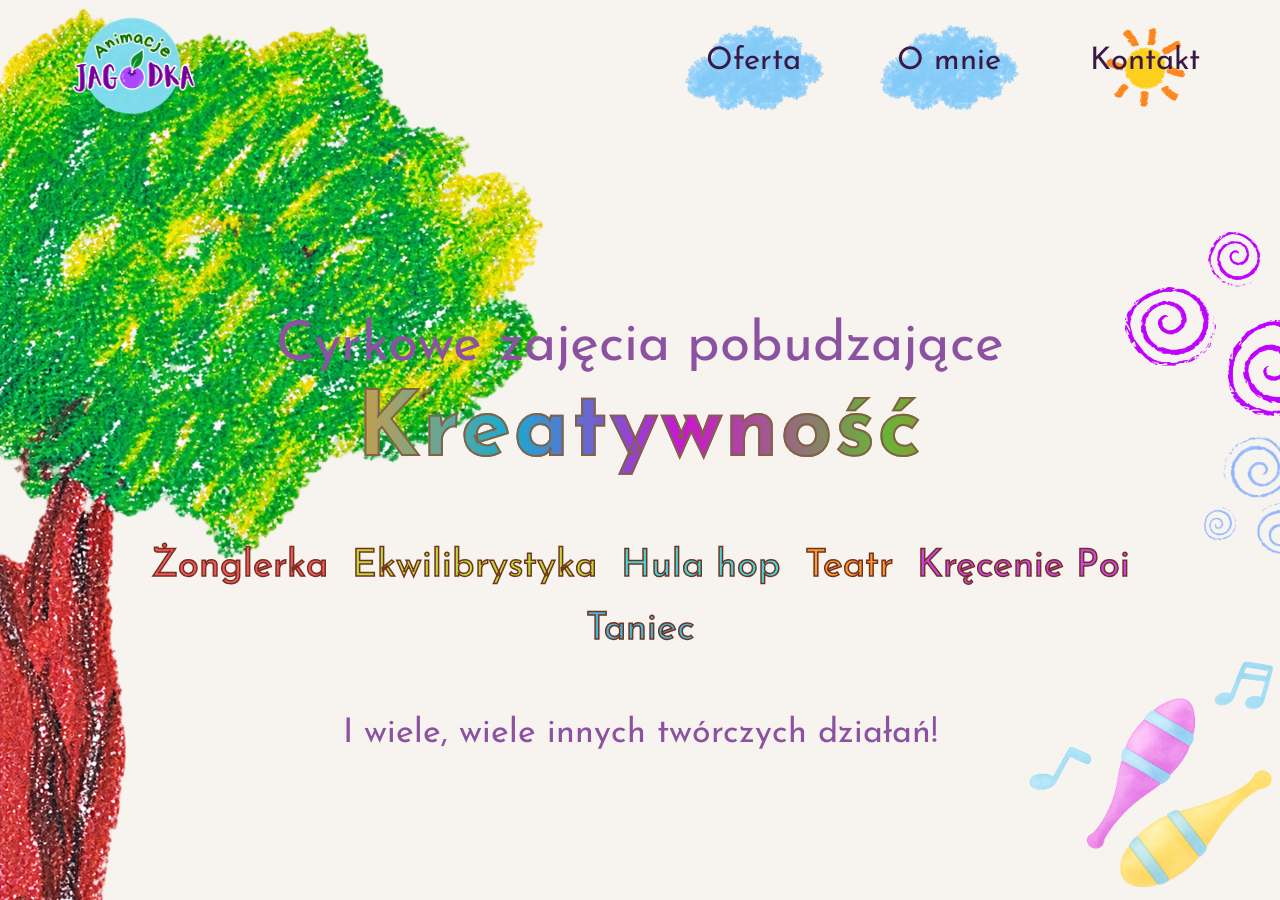
<file: index.html>
<!doctype html>
<html lang="pl">
<head>
    <meta charset="utf-8">
    <meta name="viewport" content="width=device-width,initial-scale=1">
    <title>Animacje Jagódka</title>
    <meta name="description" content="Cyrkowe zajęcia pobudzające kreatywność dzieci.">
    <link rel="preconnect" href="https://fonts.googleapis.com">
    <link rel="preconnect" href="https://fonts.gstatic.com" crossorigin>
    <link href="https://fonts.googleapis.com/css2?family=Josefin+Sans:ital,wght@0,100..700;1,100..700&display=swap" rel="stylesheet">
    <link rel="stylesheet" href="css/styles.css">
</head>
<body class="home-page">
<header class="site-header">
    <nav class="navbar" aria-label="Główna nawigacja">
        <a class="brand" href="index.html" aria-label="Animacje Jagódka — strona główna">
            <img src="assets/logo.png" alt="Animacje Jagódka">
        </a>
        <div class="nav-links">
            <a href="cyrkowo-rozwojowo.html">Oferta</a>
            <a href="o-mnie.html">O mnie</a>
            <a href="kontakt.html">Kontakt</a>
        </div>
    </nav>
</header>
<main class="home-hero">
    <img class="tree" src="assets/tree-index.png" alt="" aria-hidden="true">
    <img class="home-decoration home-circles-lower" src="assets/circles1-index.png" alt="" aria-hidden="true">
    <img class="home-decoration home-circles-right" src="assets/circles2-index.png" alt="" aria-hidden="true">
    <img class="home-decoration home-toys" src="assets/toys-index.png" alt="" aria-hidden="true">
    <div class="home-copy"><p class="home-eyebrow">Cyrkowe zajęcia pobudzające</p>
        <h1>Kreatywność</h1>
        <ul class="home-skills" aria-label="Przykładowe aktywności">
            <li>Żonglerka</li>
            <li>Ekwilibrystyka</li>
            <li>Hula hop</li>
            <li>Teatr</li>
            <li>Kręcenie Poi</li>
            <li>Taniec</li>
        </ul>
        <p class="home-more">I wiele, wiele innych twórczych działań!</p></div>
</main>
</body>
</html>
</file>
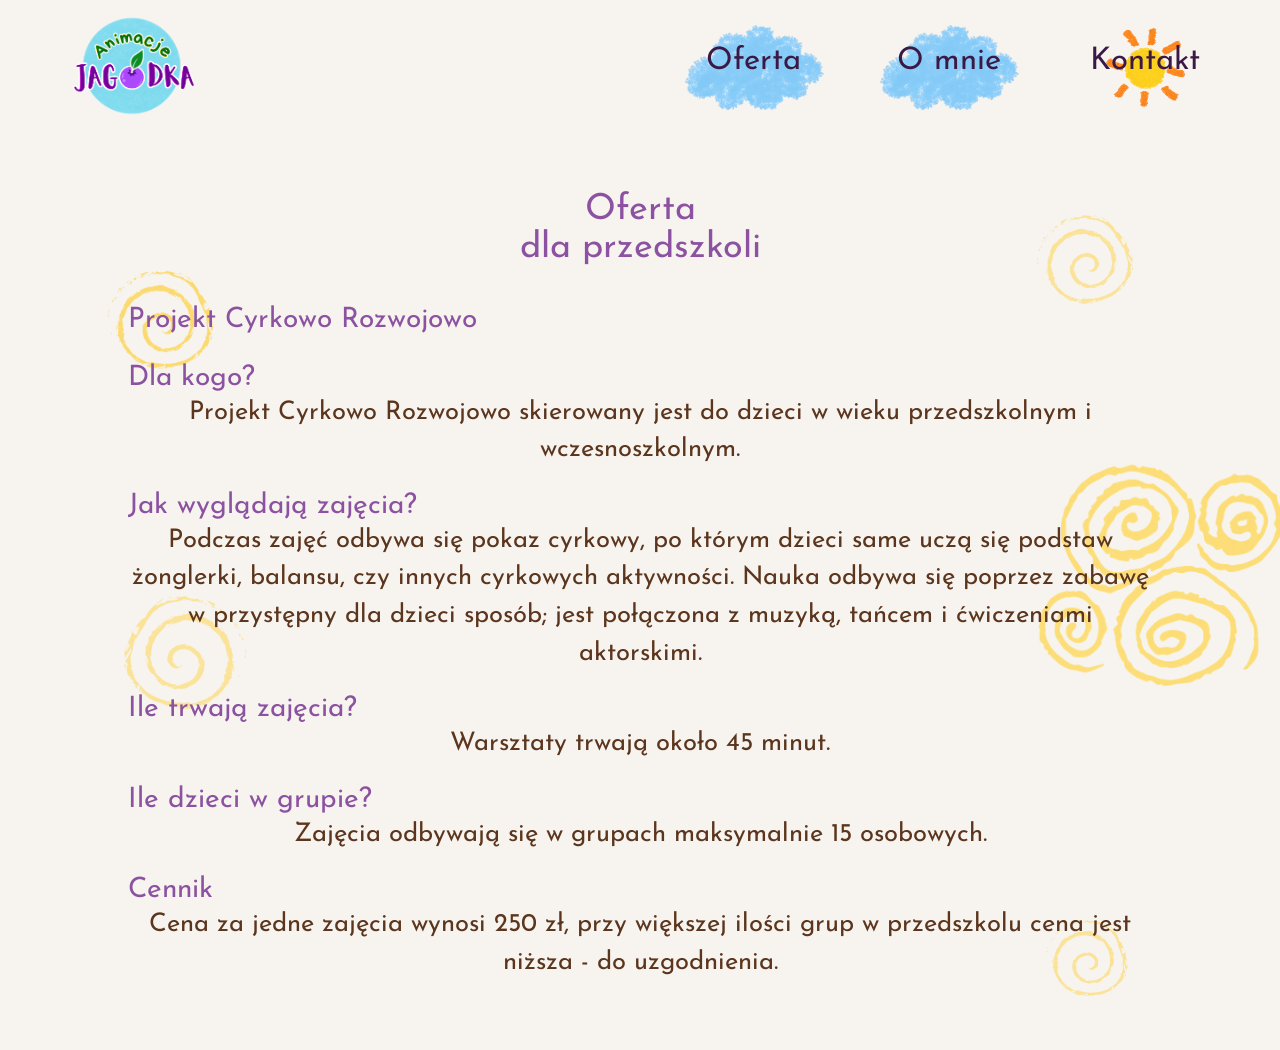
<file: cyrkowo-rozwojowo.html>
<!doctype html>
<html lang="pl">
<head>
    <meta charset="utf-8">
    <meta name="viewport" content="width=device-width,initial-scale=1">
    <title>Cyrkowo Rozwojowo | Animacje Jagódka</title>
    <meta name="description"
          content="Projekt Cyrkowo Rozwojowo — twórcze zajęcia cyrkowe dla dzieci w wieku przedszkolnym.">
    <link rel="preconnect" href="https://fonts.googleapis.com">
    <link rel="preconnect" href="https://fonts.gstatic.com" crossorigin>
    <link href="https://fonts.googleapis.com/css2?family=Josefin+Sans:ital,wght@0,100..700;1,100..700&display=swap" rel="stylesheet">
    <link rel="stylesheet" href="css/styles.css">
</head>
<body class="offer-page">
<header class="site-header">
    <nav class="navbar" aria-label="Główna nawigacja">
        <a class="brand" href="index.html" aria-label="Animacje Jagódka — strona główna">
            <img src="assets/logo.png" alt="Animacje Jagódka">
        </a>
        <div class="nav-links">
            <a href="cyrkowo-rozwojowo.html" aria-current="page">Oferta</a>
            <a href="o-mnie.html">O mnie</a>
            <a href="kontakt.html">Kontakt</a>
        </div>
    </nav>
</header>
<main class="offer-content">
    <img class="offer-decoration offer-circles-small" src="assets/circles3-cyrkowo-rozwojowo.png" alt="" aria-hidden="true">
    <img class="offer-decoration offer-circles-large" src="assets/circles4-cyrkowo-rozwojowo.png" alt="" aria-hidden="true">
    <img class="offer-decoration offer-circle-accent offer-circle-accent-top" src="assets/circles3-cyrkowo-rozwojowo.png" alt="" aria-hidden="true">
    <img class="offer-decoration offer-circle-accent offer-circle-accent-middle" src="assets/circles3-cyrkowo-rozwojowo.png" alt="" aria-hidden="true">
    <img class="offer-decoration offer-circle-accent offer-circle-accent-bottom" src="assets/circles3-cyrkowo-rozwojowo.png" alt="" aria-hidden="true">
    <header class="offer-heading"><p>Oferta<br><span>dla przedszkoli</span></p>
        <h1>Projekt Cyrkowo Rozwojowo</h1></header>
    <section class="offer-details" aria-label="Informacje o projekcie">
        <h2>Dla kogo?</h2>
        <p>Projekt Cyrkowo Rozwojowo skierowany jest do dzieci w wieku przedszkolnym i wczesnoszkolnym.</p>
        <h2>Jak wyglądają zajęcia?</h2>
        <p>Podczas zajęć odbywa się pokaz cyrkowy, po którym dzieci same uczą się podstaw żonglerki, balansu, czy innych
            cyrkowych aktywności. Nauka odbywa się poprzez zabawę w przystępny dla dzieci sposób; jest połączona z
            muzyką, tańcem i ćwiczeniami aktorskimi.</p>
        <h2>Ile trwają zajęcia?</h2>
        <p>Warsztaty trwają około 45 minut.</p>
        <h2>Ile dzieci w grupie?</h2>
        <p>Zajęcia odbywają się w grupach maksymalnie 15 osobowych.</p>
        <h2>Cennik</h2>
        <p>Cena za jedne zajęcia wynosi 250 zł, przy większej ilości grup w przedszkolu cena jest niższa - do uzgodnienia.</p>
    </section>
</main>
</body>
</html>
</file>
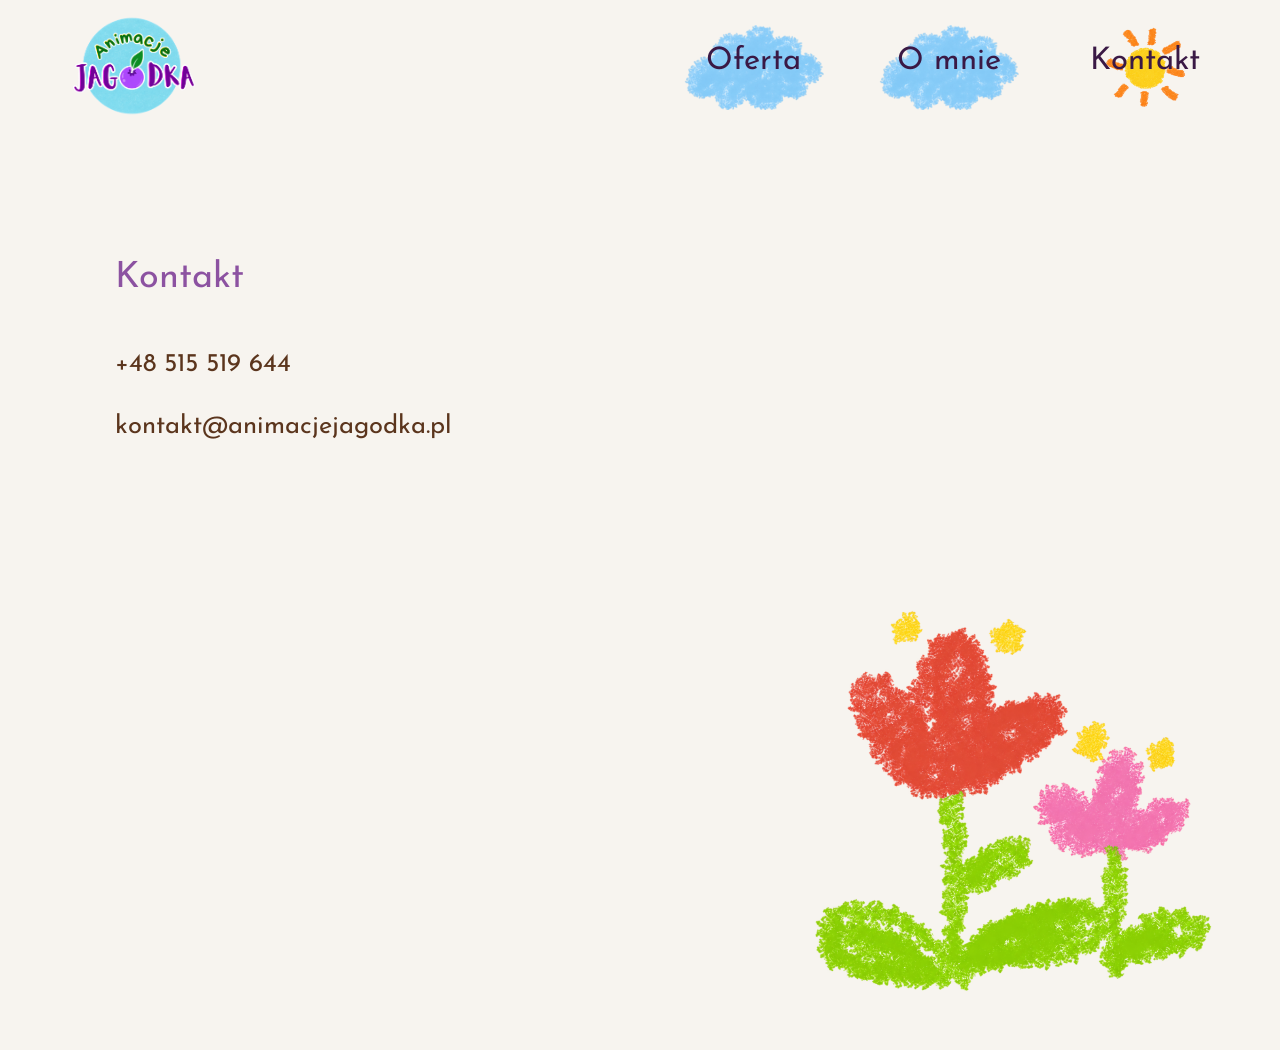
<file: kontakt.html>
<!doctype html>
<html lang="pl">
<head>
    <meta charset="utf-8">
    <meta name="viewport" content="width=device-width,initial-scale=1">
    <title>Kontakt | Animacje Jagódka</title>
    <meta name="description" content="Kontakt z Animacjami Jagódka.">
    <link rel="preconnect" href="https://fonts.googleapis.com">
    <link rel="preconnect" href="https://fonts.gstatic.com" crossorigin>
    <link href="https://fonts.googleapis.com/css2?family=Josefin+Sans:ital,wght@0,100..700;1,100..700&display=swap"
          rel="stylesheet">
    <link rel="stylesheet" href="css/styles.css">
</head>
<body class="contact-page">
<header class="site-header">
    <nav class="navbar" aria-label="Główna nawigacja">
        <a class="brand" href="index.html" aria-label="Animacje Jagódka — strona główna">
            <img src="assets/logo.png" alt="Animacje Jagódka">
        </a>
        <div class="nav-links">
            <a href="cyrkowo-rozwojowo.html">Oferta</a>
            <a href="o-mnie.html">O mnie</a>
            <a href="kontakt.html" aria-current="page">Kontakt</a>
        </div>
    </nav>
</header>
<main class="contact-content"><h1>Kontakt</h1>
    <address>
        <a>+48 515 519 644</a>
        <a>kontakt@animacjejagodka.pl</a>
    </address>
    <img class="contact-flower" src="assets/flower-kontakt.png" alt="" aria-hidden="true">
</main>
</body>
</html>
</file>
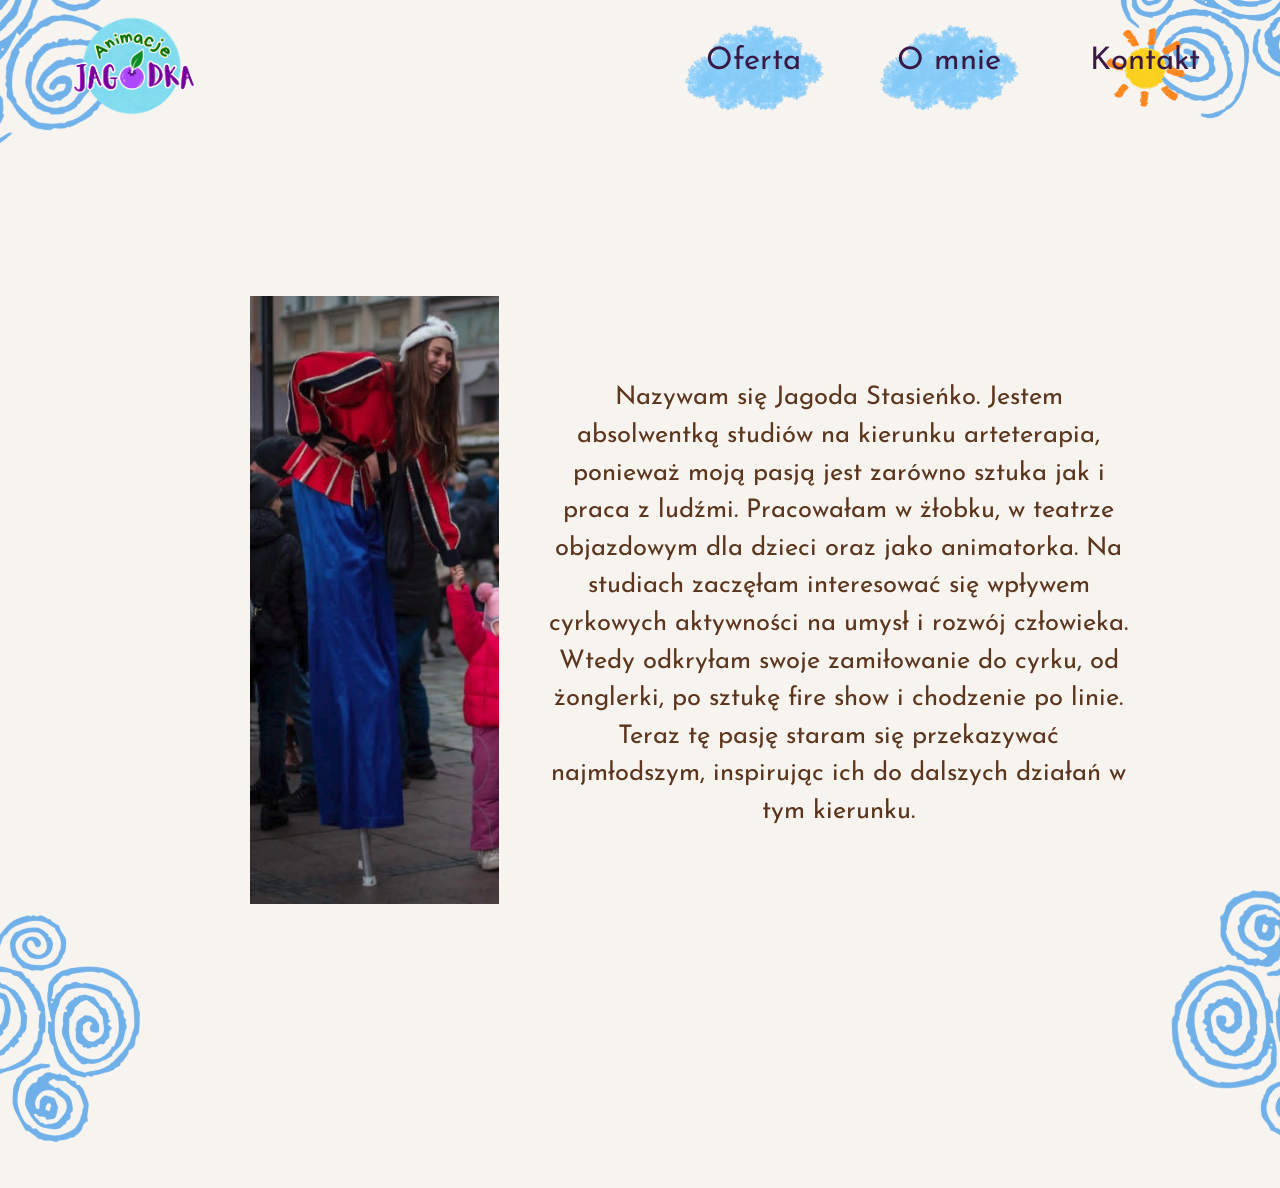
<file: o-mnie.html>
<!doctype html>
<html lang="pl">
<head>
    <meta charset="utf-8">
    <meta name="viewport" content="width=device-width,initial-scale=1">
    <title>O mnie | Animacje Jagódka</title>
    <meta name="description"
          content="Poznaj Jagodę — absolwentkę arteterapii, animatorkę i pasjonatkę sztuki cyrkowej.">
    <link rel="preconnect" href="https://fonts.googleapis.com">
    <link rel="preconnect" href="https://fonts.gstatic.com" crossorigin>
    <link href="https://fonts.googleapis.com/css2?family=Josefin+Sans:ital,wght@0,100..700;1,100..700&display=swap" rel="stylesheet">
    <link rel="stylesheet" href="css/styles.css">
</head>
<body class="about-page">
<header class="site-header">
    <nav class="navbar" aria-label="Główna nawigacja">
        <a class="brand" href="index.html" aria-label="Animacje Jagódka — strona główna">
            <img src="assets/logo.png" alt="Animacje Jagódka">
        </a>
        <div class="nav-links">
            <a href="cyrkowo-rozwojowo.html">Oferta</a>
            <a href="o-mnie.html" aria-current="page">O mnie</a>
            <a href="kontakt.html">Kontakt</a>
        </div>
    </nav>
</header>
<main class="about-layout">
    <img class="about-decoration about-decoration-top-left" src="assets/circles5-about.png" alt="" aria-hidden="true">
    <img class="about-decoration about-decoration-top-right" src="assets/circles5-about.png" alt="" aria-hidden="true">
    <img class="about-decoration about-decoration-bottom-left" src="assets/circles5-about.png" alt="" aria-hidden="true">
    <img class="about-decoration about-decoration-bottom-right" src="assets/circles5-about.png" alt="" aria-hidden="true">
    <div class="about-photo">
        <img src="assets/jagoda.jpg" alt="Jagoda na szczudłach podczas animacji">
    </div>
    <article class="about-copy">
        <p>Nazywam się Jagoda Stasieńko. Jestem absolwentką studiów na kierunku arteterapia, ponieważ moją pasją jest zarówno sztuka jak i praca z
            ludźmi. Pracowałam w żłobku, w teatrze objazdowym dla dzieci oraz jako animatorka. Na studiach zaczęłam
            interesować się wpływem cyrkowych aktywności na umysł i rozwój człowieka. Wtedy odkryłam swoje zamiłowanie
            do cyrku, od żonglerki, po sztukę fire show i chodzenie po linie. Teraz tę pasję staram się przekazywać
            najmłodszym, inspirując ich do dalszych działań w tym kierunku.</p></article>
</main>
</body>
</html>
</file>
<file: css/styles.css>
:root {
    --green: #69c795;
    --orange: #ffc263;
    --red: #ef4a2f;
    --cream: #fff2c2;
    --purple: #7d0fc8;
    --blue: #167ebd;
    --ink: #5b351d;
    --page-background: #f7f4ef
}

* {
    box-sizing: border-box
}

html {
    scroll-behavior: smooth
}

body {
    margin: 0;
    font-family: "Josefin Sans", sans-serif;
    font-weight: 400;
    color: #fff;
    background: var(--page-background)
}

a {
    color: inherit;
    text-decoration: none
}

.site-header {
    position: relative;
    z-index: 5;
    height: 150px;
    background: var(--page-background);
    pointer-events: none
}

.home-page .site-header {
    position: absolute;
    inset: 0 0 auto;
    background: transparent
}

.navbar {
    width: min(1180px, 100% - 32px);
    margin: auto;
    display: flex;
    justify-content: space-between;
    align-items: flex-start;
    gap: 40px;
    pointer-events: auto
}

.brand {
    display: block;
    width: 164px;
    height: 130px
}

.brand img {
    display: block;
    width: 100%;
    height: 100%;
    object-fit: contain
}

.nav-links {
    display: flex;
    gap: clamp(8px, 2vw, 28px);
    padding-top: 10px
}

.nav-links a {
    position: relative;
    z-index: 0;
    display: flex;
    align-items: center;
    justify-content: center;
    width: 170px;
    height: 115px;
    padding-bottom: 12px;
    color: #fff;
    font-size: 31px;
    font-weight: 400;
    line-height: 1;
    text-shadow: -2px -2px 0 var(--purple), 2px -2px 0 var(--purple), -2px 2px 0 var(--purple), 2px 2px 0 var(--purple);
    background-image: url('../assets/cloud-header.png');
    background-position: center;
    background-size: contain;
    background-repeat: no-repeat
}

.nav-links a:before {
    display: none
}

.nav-links a:last-child:before {
    display: none
}

.nav-links a:last-child {
    background-image: url('../assets/sun-header.png')
}

.nav-links a[aria-current=page] {
    color: #fff59b
}

.home-hero {
    position: relative;
    min-height: 100vh;
    overflow: hidden;
    padding-top: 280px
}

.home-copy {
    position: relative;
    z-index: 2;
    width: min(1100px, calc(100% - 34px));
    margin: 0 auto;
    text-align: center
}

.home-eyebrow {
    margin: 34px 0 4px;
    color: #8c52a1;
    font-size: clamp(32px, 4.3vw, 58px);
    line-height: 1.2;
    font-weight: 400
}

.home-copy h1 {
    margin: 0;
    font-size: clamp(55px, 7vw, 92px);
    line-height: 1.1;
    letter-spacing: 3px;
    background: linear-gradient(90deg, #e84426 5%, #ff9b22 20%, #19abd0 38%, #ca16d0 54%, #67b537 72%, #f04c35 90%);
    -webkit-background-clip: text;
    color: transparent;
    -webkit-text-stroke: 2px #836144
}

.home-skills {
    margin: 63px auto 0;
    padding: 0;
    display: flex;
    flex-wrap: wrap;
    justify-content: center;
    gap: 22px 24px;
    list-style: none;
    font-size: clamp(23px, 3vw, 38px);
    line-height: 1.1;
    font-weight: 400
}

.home-skills li {
    color: #f6535d;
    -webkit-text-stroke: 1.5px #713120
}

.home-skills li:nth-child(2) {
    color: #bedc36
}

.home-skills li:nth-child(3) {
    color: #42d8da
}

.home-skills li:nth-child(4) {
    color: #ff9a2e
}

.home-skills li:nth-child(5) {
    color: #ce43ee
}

.home-skills li:nth-child(6) {
    color: #45b8df
}

.home-more {
    margin: 65px 0 30px;
    color: #8c52a1;
    font-size: clamp(21px, 2.7vw, 34px);
    font-weight: 400
}

.tree {
    position: absolute;
    z-index: 1;
    left: 0;
    top: 0;
    width: min(48vw, 543px);
    height: auto
}

.home-decoration {
    position: absolute;
    z-index: 1;
    height: auto;
    pointer-events: none
}

.home-circles-lower {
    right: 0;
    top: 48%;
    width: 102px
}

.home-circles-right {
    right: 0;
    top: 25%;
    width: 162px
}

.home-toys {
    right: 0;
    bottom: 0;
    width: min(22vw, 259px)
}

.about-page {
    overflow-x: hidden
}

.about-layout {
    position: relative;
    min-height: 100vh;
    display: grid;
    grid-template-columns:41% 59%;
    background: var(--page-background);
    overflow: visible
}

.about-photo {
    position: relative;
    z-index: 1;
    min-height: 100vh;
    display: flex;
    align-items: center;
    justify-content: flex-end;
    padding: 5%
}

.about-photo img {
    display: block;
    max-width: 67.5%;
    max-height: 67.5vh;
    width: auto;
    height: auto;
    object-fit: contain
}

.about-copy {
    position: relative;
    z-index: 3;
    min-height: 100vh;
    padding: 55px max(38px, 8vw) 45px clamp(10px, 1.5vw, 20px);
    display: flex;
    flex-direction: column;
    align-items: flex-start;
    justify-content: center;
    text-align: center;
    color: var(--ink)
}

.about-decoration {
    position: absolute;
    z-index: 2;
    width: clamp(150px, 20vw, 279px);
    height: auto;
    pointer-events: none
}

.about-decoration-top-left {
    top: -255px;
    left: -105px;
    transform: rotate(-22deg)
}

.about-decoration-top-right {
    top: -265px;
    right: -80px;
    transform: rotate(53deg) scale(.85)
}

.about-decoration-bottom-left {
    bottom: -110px;
    left: -75px;
    transform: rotate(118deg) scale(.9)
}

.about-decoration-bottom-right {
    right: -115px;
    bottom: -90px;
    transform: rotate(-67deg)
}

.about-copy h1, .contact-content h1 {
    margin: 0 0 24px;
    color: #fff;
    font-size: clamp(35px, 5vw, 55px);
    text-shadow: -2px -2px 0 #173f8e, 2px -2px 0 #173f8e, -2px 2px 0 #173f8e, 2px 2px 0 #173f8e
}

.about-copy h1 {
    color: #8c52a1;
    font-size: 36px;
    font-weight: 400;
    letter-spacing: 2px;
    text-shadow: none
}

.about-copy p {
    max-width: 590px;
    margin: 0;
    font-size: clamp(18px, 2vw, 27px);
    font-weight: 400;
    line-height: 1.47
}

.doodles {
    position: relative;
    overflow: hidden
}

.doodles:before, .doodles:after {
    content: "◎";
    position: absolute;
    color: rgba(167, 222, 230, .85);
    font-size: 92px;
    line-height: 1
}

.doodles:before {
    top: 12px;
    right: 7px;
    transform: rotate(18deg)
}

.doodles:after {
    left: 7px;
    bottom: 4px;
    color: rgba(255, 176, 132, .7);
    transform: rotate(-18deg)
}

.offer-page, .contact-page {
    background: var(--page-background)
}

.offer-page {
    overflow-x: hidden
}

.offer-content {
    position: relative;
    max-width: 1050px;
    min-height: 100vh;
    margin: auto;
    padding: 42px 13px 30px;
    color: var(--ink);
    text-align: center
}

.offer-content > :not(.offer-decoration) {
    position: relative;
    z-index: 1
}

.offer-decoration {
    position: absolute;
    z-index: 0;
    height: auto;
    pointer-events: none
}

.offer-circles-small {
    top: 12%;
    left: -15px;
    width: 122px
}

.offer-circles-large {
    top: 31%;
    right: -135px;
    width: 279px
}

.offer-circle-accent {
    opacity: .7
}

.offer-circle-accent-top {
    top: 6%;
    right: 25px;
    width: 110px;
    transform: rotate(-9deg)
}

.offer-circle-accent-middle {
    top: 48%;
    left: 0;
    width: 140px;
    transform: rotate(8deg) scaleX(-1)
}

.offer-circle-accent-bottom {
    right: 30px;
    bottom: 5%;
    width: 95px;
    transform: rotate(5deg)
}

.offer-heading p {
    margin: 0;
    color: #8c52a1;
    font-size: 36px;
    font-weight: 400;
    line-height: 1.05;
    text-align: center
}

.offer-heading p span {
    font-size: inherit
}

.offer-heading h1 {
    margin: 38px 0 30px;
    color: #8c52a1;
    font-size: 28px;
    font-weight: 400;
    text-align: left
}

.offer-details h2 {
    margin: 23px 0 2px;
    color: #8c52a1;
    font-size: 28px;
    font-weight: 400;
    text-align: left
}

.offer-details p {
    margin: 0;
    color: var(--ink);
    font-size: clamp(18px, 2vw, 27px);
    font-weight: 400;
    line-height: 1.47
}

.contact-content {
    position: relative;
    min-height: 100vh;
    padding: 110px max(9vw, 35px)
}

.contact-content h1 {
    width: 100%;
    margin: 0 0 48px;
    color: #8c52a1;
    font-size: 36px;
    font-weight: 400;
    line-height: 1.05;
    text-align: left;
    text-shadow: none
}

.contact-content address {
    display: grid;
    gap: 25px;
    font: normal 400 clamp(18px, 2vw, 27px)/1.47 "Josefin Sans", sans-serif;
    color: var(--ink)
}

.contact-content address a {
    width: max-content;
    max-width: 75%;
    text-shadow: none
}

.contact-content address span {
    color: #fff;
    font: 400 44px/.5 "Josefin Sans", sans-serif;
    text-shadow: 1px 1px #4ebadb;
    vertical-align: -6px
}

.contact-flower {
    position: absolute;
    right: 5%;
    bottom: 5%;
    width: clamp(240px, 32vw, 467px);
    height: auto;
    pointer-events: none
}

@media (max-width: 700px) {
    .site-header {
        position: relative;
        height: 98px;
        background: var(--page-background)
    }

    .home-page .site-header {
        height: 98px
    }

    .navbar {
        width: 100%;
        padding: 8px 12px;
        align-items: center
    }

    .brand {
        width: 103px;
        height: 81px
    }

    .nav-links {
        gap: 15px;
        padding: 0
    }

    .nav-links a {
        font-size: 21px;
        text-shadow: -1px -1px 0 var(--purple), 1px 1px 0 var(--purple)
    }

    .nav-links a:before {
        display: none
    }

    .nav-links {
        gap: 2px;
        padding-top: 0
    }

    .nav-links a {
        width: 76px;
        height: 58px;
        padding: 0 0 5px;
        background-size: contain
    }

    .home-hero {
        min-height: 100vh;
        padding-top: 170px
    }

    .home-copy {
        width: calc(100% - 34px)
    }

    .home-skills {
        margin-top: 42px
    }

    .home-more {
        margin-top: 48px
    }

    .tree {
        width: 55%;
        opacity: .72
    }

    .home-circles-lower {
        top: 43%;
        right: -25px;
        width: 82px
    }

    .home-circles-right {
        top: 25%;
        right: -55px;
        width: 120px
    }

    .home-toys {
        right: -35px;
        width: 150px
    }

    .about-layout {
        grid-template-columns:41% 59%;
        min-height: calc(100vh - 81px)
    }

    .about-photo, .about-copy {
        min-height: calc(100vh - 81px)
    }

    .about-photo img {
        max-width: 66%;
        max-height: calc(67.5vh - 61px)
    }

    .about-copy {
        padding: 30px 18px
    }

    .about-copy h1 {
        margin-bottom: 18px
    }

    .about-copy p,
    .contact-content address {
        font-size: clamp(13px, 3.2vw, 20px)
    }

    .about-decoration-top-left {
        top: -186px
    }

    .about-decoration-top-right {
        top: -196px
    }

    .offer-content {
        padding-top: 20px
    }

    .offer-circles-small {
        top: 11%;
        left: -35px;
        width: 82px
    }

    .offer-circles-large {
        top: 35%;
        right: -80px;
        width: 170px
    }

    .offer-circle-accent-top {
        top: 7%;
        right: -28px;
        width: 75px
    }

    .offer-circle-accent-middle {
        top: 51%;
        left: -42px;
        width: 105px
    }

    .offer-circle-accent-bottom {
        right: -30px;
        bottom: 4%;
        width: 85px
    }

    .contact-content {
        min-height: calc(100vh - 98px);
        padding-top: 55px
    }

    .contact-content address a {
        max-width: 100%
    }
}

@media (max-width: 460px) {
    .navbar {
        gap: 4px;
        padding-inline: 8px
    }

    .nav-links {
        gap: 9px
    }

    .nav-links a {
        font-size: 17.5px
    }

    .nav-links a {
        width: 68px;
        height: 54px
    }

    .about-layout {
        display: block
    }

    .about-photo {
        min-height: 74vh;
        padding: 24px;
        justify-content: center
    }

    .about-photo img {
        max-width: 61.5%;
        max-height: 51vh
    }

    .about-decoration {
        width: 165px
    }

    .about-copy {
        min-height: auto;
        padding: 40px 24px 50px;
        align-items: center
    }

    .about-copy p,
    .offer-details p,
    .contact-content address {
        font-size: 17px
    }

    .offer-heading h1 {
        font-size: 28px
    }

    .about-copy h1 {
        font-size: 29px
    }

    .offer-details h2 {
        font-size: 28px
    }

    .contact-content {
        padding-inline: 22px
    }

    .contact-content h1 {
        font-size: 36px
    }

    .contact-flower {
        right: -20px;
        bottom: 2%;
        width: 210px
    }
}

/* Keep the navigation visible while preserving the page underneath it. */
.site-header,
.home-page .site-header {
    position: sticky;
    top: 0;
    z-index: 100;
    background: transparent;
}

/* The home header already overlays the hero, so it must not take up space. */
.home-page .site-header {
    position: fixed;
    right: 0;
    left: 0;
}

.site-header .nav-links a,
.site-header .nav-links a[aria-current=page] {
    color: #3a1945;
    text-shadow: none;
}

.site-header .nav-links a:last-child {
    background-size: auto 72%;
}
</file>
